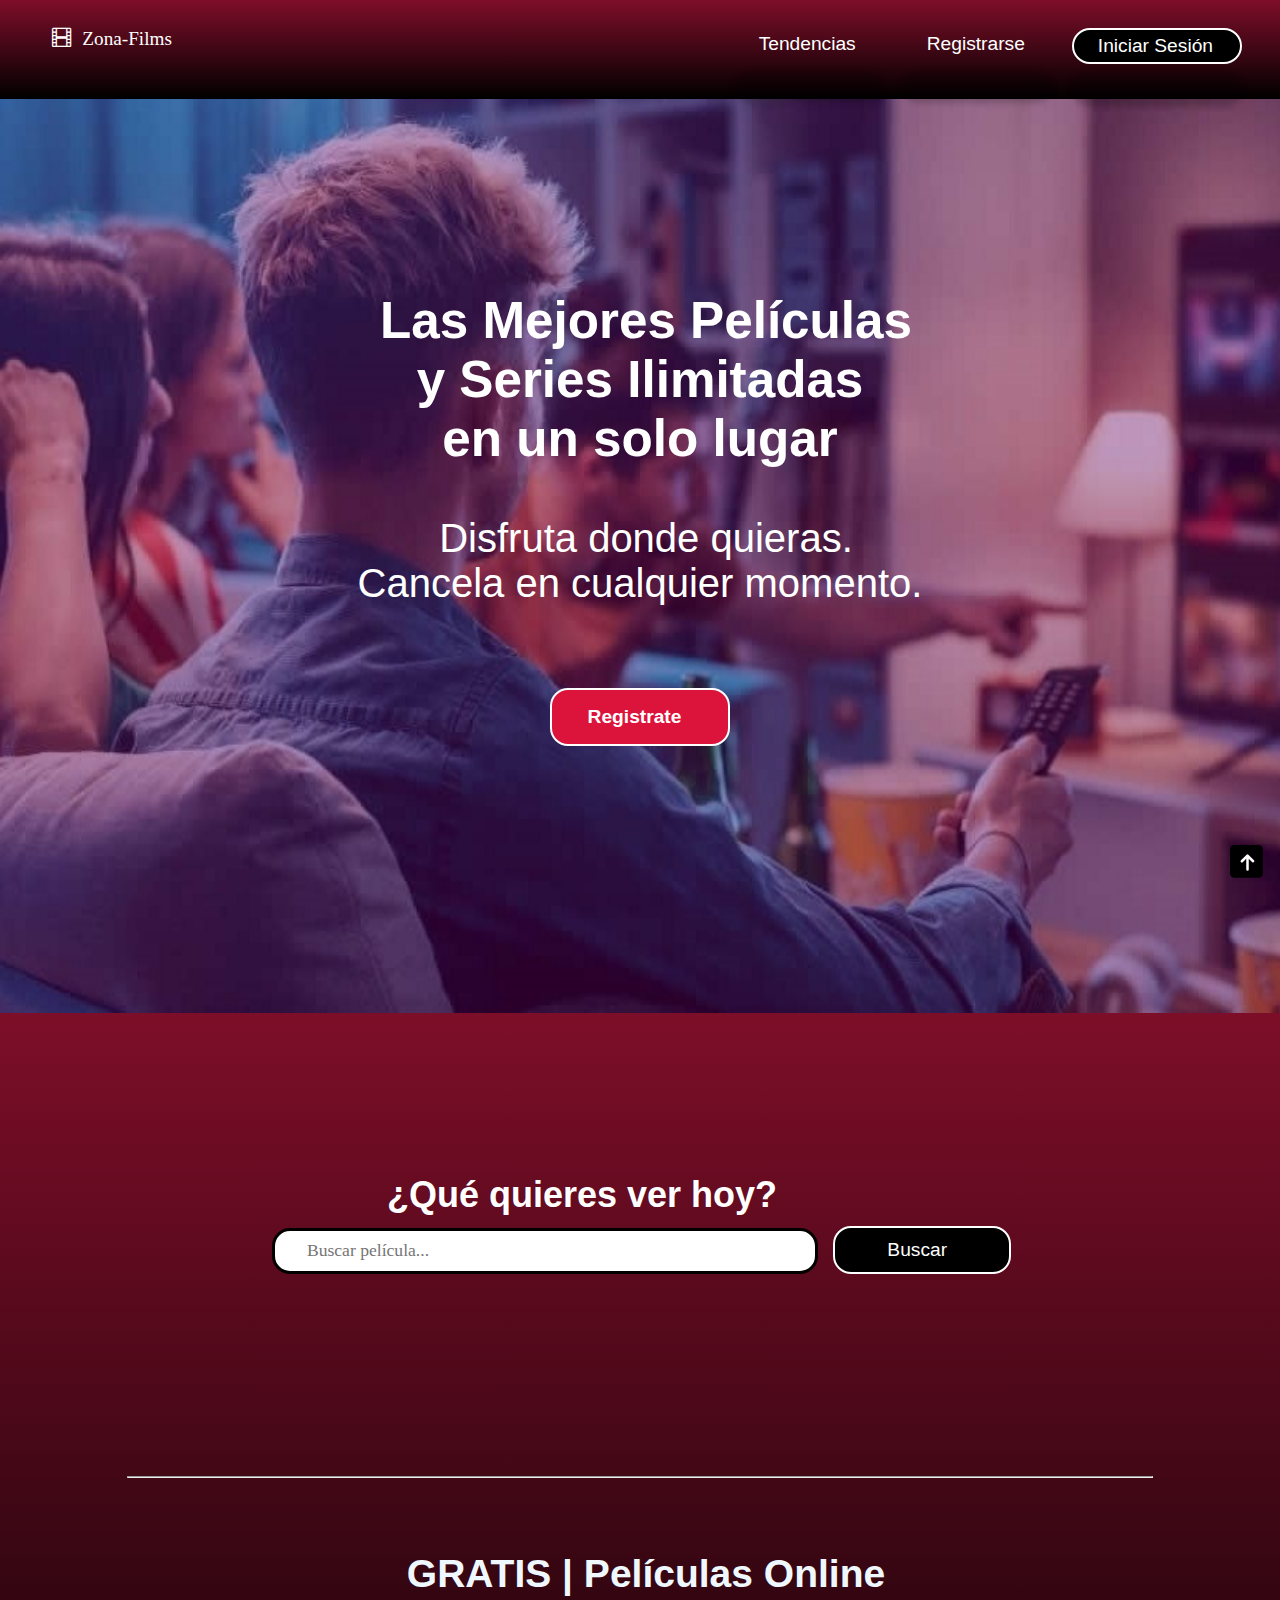
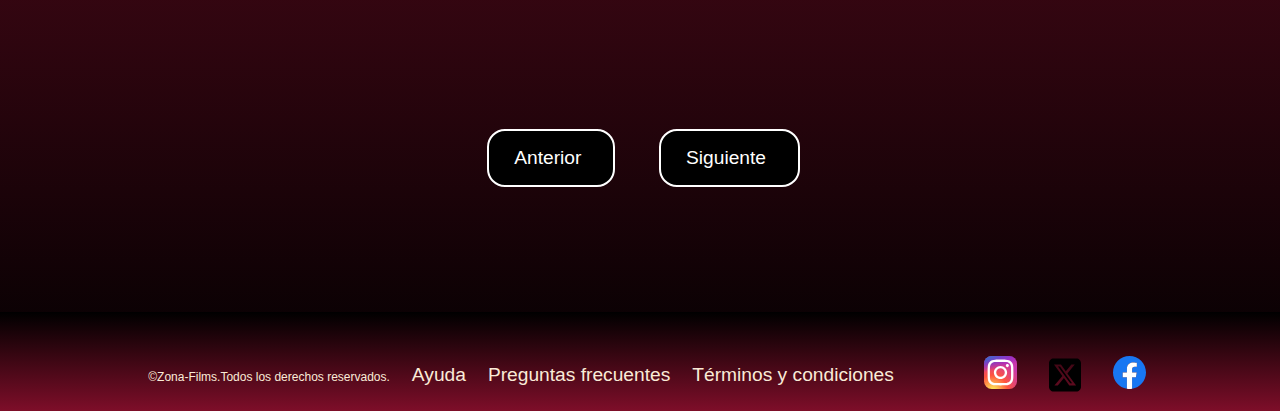
<file: src/main/webapp/index.html>
<!DOCTYPE html>
<html lang="es">
<head>
    <meta charset="UTF-8">
    <meta name="viewport" content="width=device-width, initial-scale=1.0">
    <link rel="stylesheet" href="https://cdn.jsdelivr.net/npm/bootstrap-icons@1.3.0/font/bootstrap-icons.css">
 
     <title>Inicio</title>
    <link href="css/styles.css" rel='stylesheet'/>
</head>
 
<body>
     <!-- Encabezado -->
     <header class="header">
        <ul >  
    <!-- SVG cargado como imagen con dimensiones especificadas -->
       <!--  <img src="imagenes/film-solid.svg" width="30" height="40" alt="Película">-->
       <a class="moving-text">
        <i class="bi bi-film"></i>
        <span class="Zona-Films  ">Zona-Films</span> 
       </a>
        <li ><a href="./pages/iniciarSesion.html" class="button-sesion">Iniciar Sesión</a></li>
        <li><a href="./pages/registrarse.html" class="button-link">Registrarse</a></li>
        <li><a href="./pages/tendencias.html" class="button-link">Tendencias</a></li>
        </ul>
      </header>

      
 <main > 
    <section class="articuloConImagen"> 
      
        <h1 class="tituloPrincipal">Las Mejores Películas <br> y Series Ilimitadas <br> en un solo lugar</h1>
        <h2 class="subtituloPrincipal">Disfruta donde quieras. <br> Cancela en cualquier momento.</h2>
        <br>
        <a class="botonRegistrarse" href="./pages/registrarse.html">Registrate</a>
          </section>  
    <section id="tendencias" class="buscadorPrincipal ">
        <h2 class="tituloSection">¿Qué quieres ver hoy?</h2>
        <form class="buscadorPeliculas" id="buscadorPeliculas"  >
            <input class="inputBuscador" id = "input-busqueda" type="text" placeholder="Buscar película..."  autocomplete="off">
            <input class="botonBuscador" id="botonBuscar"  type="submit" value="Buscar">           
        </form>
        <br>    
             <form>              
                <!-- Ventana modal -->
                <div id="myModal" class="modal"> 
                    <div class="modal-content">
                        <span class="close">&times;</span>
                        <div id="trailer-container"></div>
                    </div>
                </div>
                <!--FIN Ventana modal --> 
            </form>
    </section> 
    <hr>

    <div id="resultados"  class="oculto"></div>
    <h1 id="textPelicula">  GRATIS | Películas Online</h1>
     <!-- CARGA LAS PELICULAS  -->
    <section class="peliculasOn"> 
     <div class="grid-container"> 
        
     <div class="grid-item contenedor" id ="peliculasonline" ></div>   
         </div>
        <div class="paginacion"> 
        <button id = "botonAnterior" class="boton anterior">Anterior</button>
        <button id = "botonSiguiente" class="boton siguiente">Siguiente</button>
    </div>
    </section>
</main>
 

        <!-- pie de pagina -->
<footer id="pie">
    <nav class="navegacion">
        <ul class="listaNav">
            <li class="listaItem"><a class="linkNav" href="">Términos y condiciones</a></li>
            <li class="listaItem"><a class="linkNav" href="">Preguntas frecuentes</a></li>
            <li class="listaItem"><a class="linkNav" href="">Ayuda</a></li>
            <li id="derechosReservados"><a>©Zona-Films.Todos los derechos reservados.</a></li>
        </ul>
    </nav>
    <div >          
            <ul>            
                <li> <a class="logos--facebook" href="https://facebook.com/" target="_blank"></a></li>
                <li><a class="fa6-brands--square-x-twitter" href="https://twitter.com/" target="_blank"></a></li>
                <li><a class="skill-icons--instagram" href="https://instagram.com/" target="_blank"> </a></li>
                <!-- Enlace para subir -->
                <a href="#main" class="flechaArriba">
                    <svg xmlns="http://www.w3.org/2000/svg" width="35" height="35" fill="none" viewBox="0 0 32 32" class="icon-2xl">
                        <rect width="30" height="30" fill="black" rx="4"/>
                        <path fill="currentColor" fill-rule="evenodd" d="M15.192 8.906a1.143 1.143 0 0 1 1.616 0l5.143 5.143a1.143 1.143 0 0 1-1.616 1.616l-3.192-3.192v9.813a1.143 1.143 0 0 1-2.286 0v-9.813l-3.192 3.192a1.143 1.143 0 1 1-1.616-1.616z" clip-rule="evenodd"/>
                    </svg> </a>                
            </ul>
    </div>
  </footer>
         <!-- Aquí puedes incluir tus scripts JavaScript -->
    <script src="javaScripts/jscript.js"></script> 
   
</body>
</html>
</file>
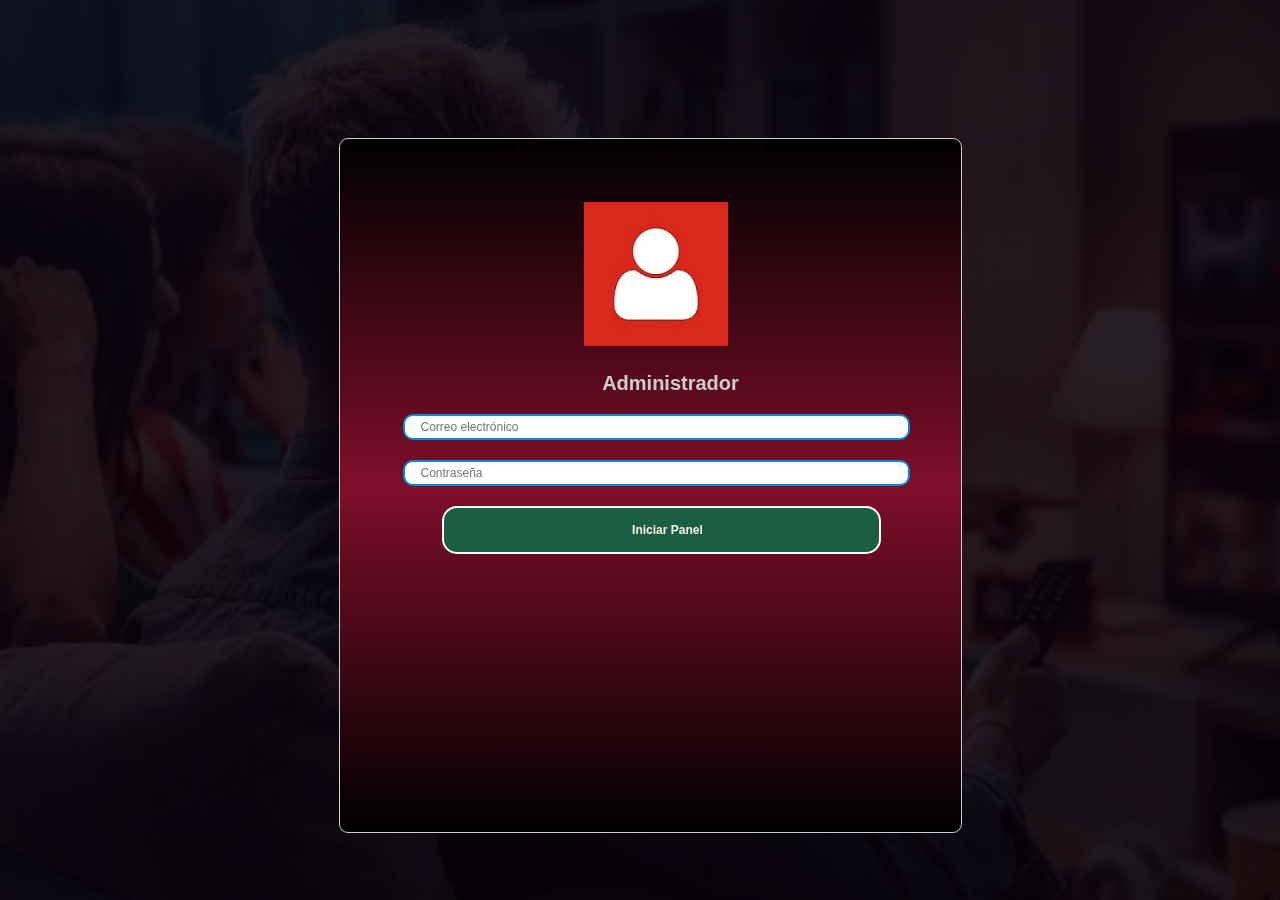
<file: src/main/webapp/pages/adminSesion.html>
<!DOCTYPE html>
<html lang="es">

<head>
    <meta charset="UTF-8">
    <meta name="viewport" content="width=device-width, initial-scale=1.0">
    <link rel="stylesheet" href="https://cdn.jsdelivr.net/npm/bootstrap-icons@1.3.0/font/bootstrap-icons.css">
    <title>Inicio</title>
    <link href="../css/styleRegistro.css" rel='stylesheet' />
    <link href="../css/styles.css" rel='stylesheet' />
        <link href="../css/cssForm.css" rel='stylesheet' />
        
        <style>
           <!-- estilo css para error -->
        .error {   
        color: #ffffff;
             }
        </style>
</head>


<body class="sinScroll">
 
    <main id="main" class="main">
        <section data-aos="zoom-in" data-aos-duration="1000" class="seccionRegistrarse">
            <!--pongo get ya que en github pages da error el method post-->
            <form  class="formulario" id="formulario"  action="../LoginAdminServlet" method="post">
                
           
                <span class="fa--user-circle-o"></span> <!-- Icono login -->
                
                <h2 class="iniciarSesion">Administrador</h2>
                <div class="campo">
                    <input type="email" placeholder="Correo electrónico" id="email" name="email" required>
                    <div id="email-error"  class="error"></div>
                </div>
                
                <div class="campo">
                    <input type="password" placeholder="Contraseña" id="password" name="password" required>
                    <div id="password-error"  class="error"></div>
                </div>
                <div>
                    <input class="boton" type="submit" value="Iniciar Panel">
                </div>
                <div>
 
                </div>
                   <!-- Div par error  -->
                  <div id="login-error" class="error"></div>
            </form>
                 
        </section>
        
        </div>
    </main>
    
    
    <script>
    // --------------- INICIO del Script ----------------    
    // Verificar si hay un parámetro de error en la URL
    const urlParams = new URLSearchParams(window.location.search);
    if (urlParams.has('error')) {
        document.getElementById('login-error').textContent = "Usuario o contraseña incorrectos";
    }
    // --------------- FIN del Script -------------------
    </script>
          
        
        <script src="https://unpkg.com/aos@next/dist/aos.js"></script>
    <script>
        AOS.init();
    </script>
 
    <script src="../javaScripts/scriptValidaLogin.js"></script>
</body>

</html>
</file>
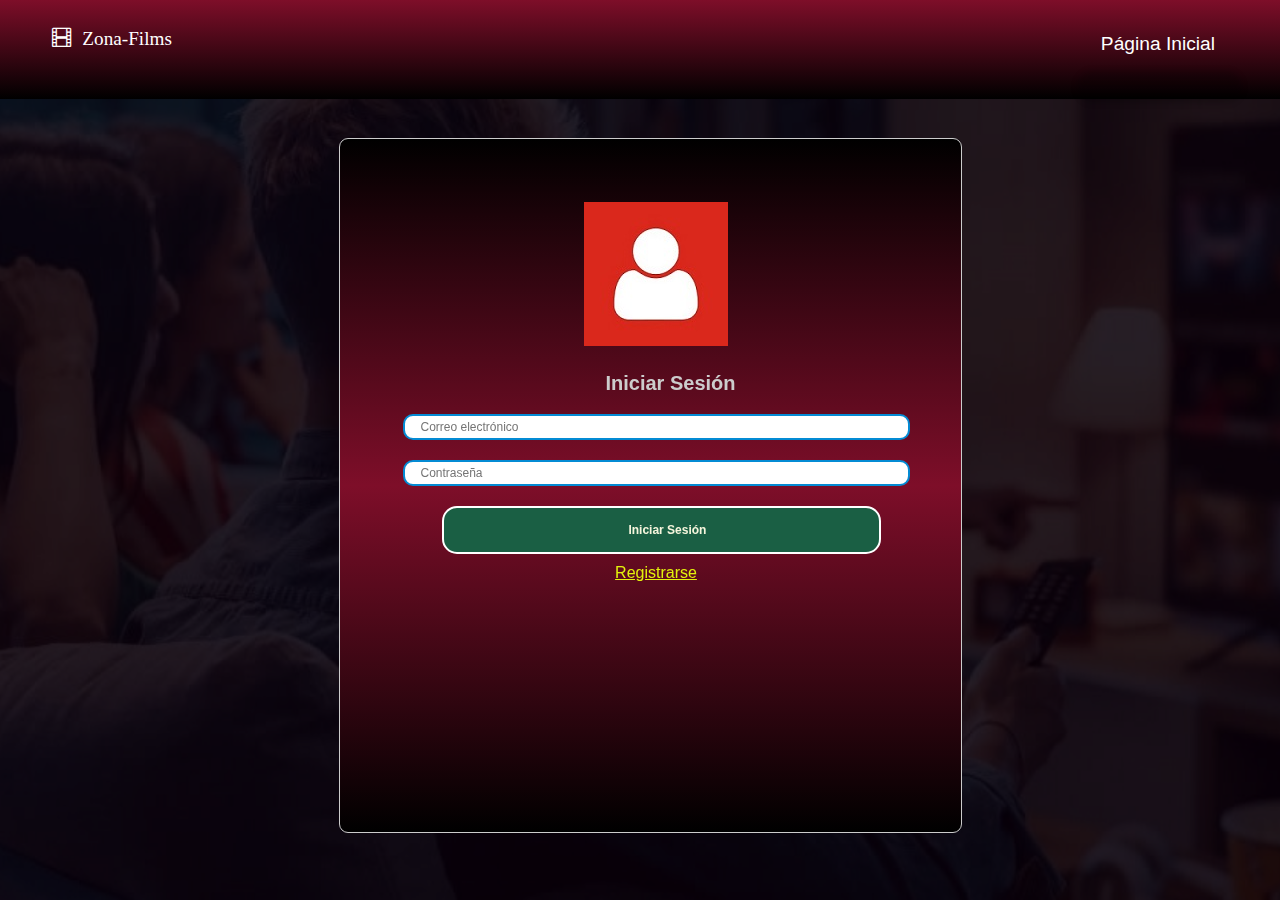
<file: src/main/webapp/pages/iniciarSesion.html>
<!DOCTYPE html>
<html lang="es">

<head>
    <meta charset="UTF-8">
    <meta name="viewport" content="width=device-width, initial-scale=1.0">
    <link rel="stylesheet" href="https://cdn.jsdelivr.net/npm/bootstrap-icons@1.3.0/font/bootstrap-icons.css">
    <title>Inicio</title>
    <link href="../css/styleRegistro.css" rel='stylesheet' />
    <link href="../css/styles.css" rel='stylesheet' />
    <link href="../css/cssForm.css" rel='stylesheet' />
</head>

<body class="sinScroll">
    <!-- Encabezado de pagina -->
    <header class="header ">
        <ul >
            <a class="moving-text">
                <i class="bi bi-film"></i>
                <span class="Zona-Films  ">Zona-Films</span> 
               </a>
            <li><a href="../index.html" class="button-link">Página Inicial</a></li>
        </ul>
    </header>


    <main id="main" class="main">
        <section data-aos="zoom-in" data-aos-duration="1000" class="seccionRegistrarse">

            <form class="formulario" id="formulario" action="" method="get">
                <span class="fa--user-circle-o"></span> <!-- Icono login -->

                <h2 class="iniciarSesion">Iniciar Sesión</h2>
                <div class="campo">
                    <input type="email" placeholder="Correo electrónico" id="email" name="email">
                    <div id="email-error"  class="error"></div>
                </div>
                
                <div class="campo">
                    <input type="password" placeholder="Contraseña" id="password" name="password">
                    <div id="password-error"  class="error"></div>
                </div>
                <div>
                    <input class="boton" type="submit" value="Iniciar Sesión">
                </div>
                <div>


                    <a id="ayuda" href="registrarse.html">Registrarse</a>
                </div>
            </form>
        </section>
        </div>
    </main>
 
    <script src="../javaScripts/scriptValidaLogin.js"></script>
</body>

</html>
</file>
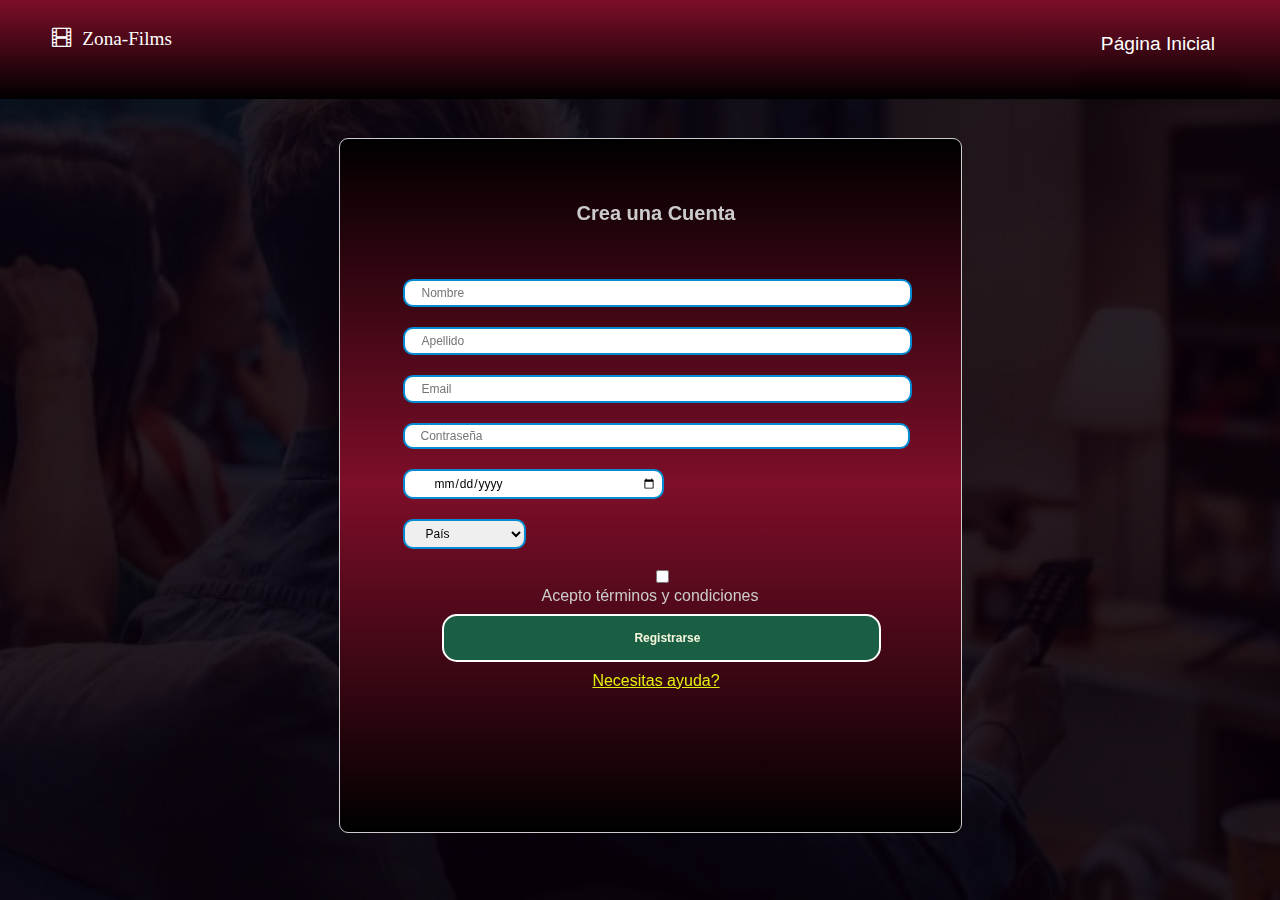
<file: src/main/webapp/pages/registrarse.html>
<!DOCTYPE html>
<html lang="es">
<head>
    <meta charset="UTF-8">
    <meta name="viewport" content="width=device-width, initial-scale=1.0">
    <link rel="stylesheet" href="https://cdn.jsdelivr.net/npm/bootstrap-icons@1.3.0/font/bootstrap-icons.css">
    <title>Registrarse</title>
    <link href="../css/styleRegistro.css" rel='stylesheet'/>
    <link href="../css/styles.css" rel='stylesheet'/>
</head>

<body class="sinScroll">
    <header class="header">
        <ul>  
            <a class="moving-text">
                <i class="bi bi-film"></i>
                <span class="Zona-Films  ">Zona-Films</span> 
               </a>
            <li><a href="../index.html"  class="button-link">Página Inicial</a></li>
            </ul>
    </header>

  
    <main class="main">
        <section class="seccionRegistrarse">
            <form class="formulario" id="formularioR" action="../RegistrarUsuarioServlet" method="post">
              
             
                <h1 id="crearCuenta">Crea una Cuenta</h1><br><br><br>
                
                <div class="campo">
                    <input type="text" placeholder="Nombre" id="nombre" name="nombre">
                    <div id="nombre-error" class="error"></div>
                </div>
                <div class="campo">
                    <input type="text" placeholder="Apellido" id="apellido" name="apellido">
                    <div id="apellido-error" class="error"></div>
                </div>
                <div class="campo">
                    <input type="text" placeholder="Email" id="email" name="email">
                    <div id="email-error" class="error"></div>
                </div>
                <div class="campo">
                    <input type="password" placeholder="Contraseña" id="password" name="password">
                    <div id="password-error" class="error"></div>
                </div>
                <div class="campo">
                    <input type="date" placeholder="Fecha de Nacimiento (dd/mm/aaaa)" id="fechaNacimiento" name="fechaNacimiento">
                    <div id="fechaNacimiento-error" class="error"></div>
                </div>
                <div class="campo">
                    <select name="pais" id="pais">
                        <option value="">País</option>
                        <option value="AR">Argentina</option>
                        <option value="BO">Bolivia</option>
                        <option value="BR">Brasil</option>
                        <option value="CH">Chile</option>
                        <option value="CO">Colombia</option>
                        <option value="EC">Ecuador</option>
                        <option value="PY">Paraguay</option>
                        <option value="PE">Perú</option>
                        <option value="UY">Uruguay</option>
                        <option value="VE">Venezuela</option>
                    </select>
                    <div id="pais-error" class="error"></div>
                </div>
                <div class="terminos">
                    <input class="check" type="checkbox" id="terminos" name="terminos"  value=1>
                    <label id ="textoCheck" class="textoCheck" for="terminos">Acepto términos y condiciones</label>
                    <div id="terminos-error" class="error"></div>
                </div>
                <div>
            <input class="boton" type="submit" value="Registrarse">
        </div>
        <div>
            <a id="ayuda" href="registrarse.html#">Necesitas ayuda?</a>
        </div>

   
    </form>
</section>
</main>
  
<script src="../javaScripts/scriptValidaRegister.js"></script>
</body>
</html>
</file>
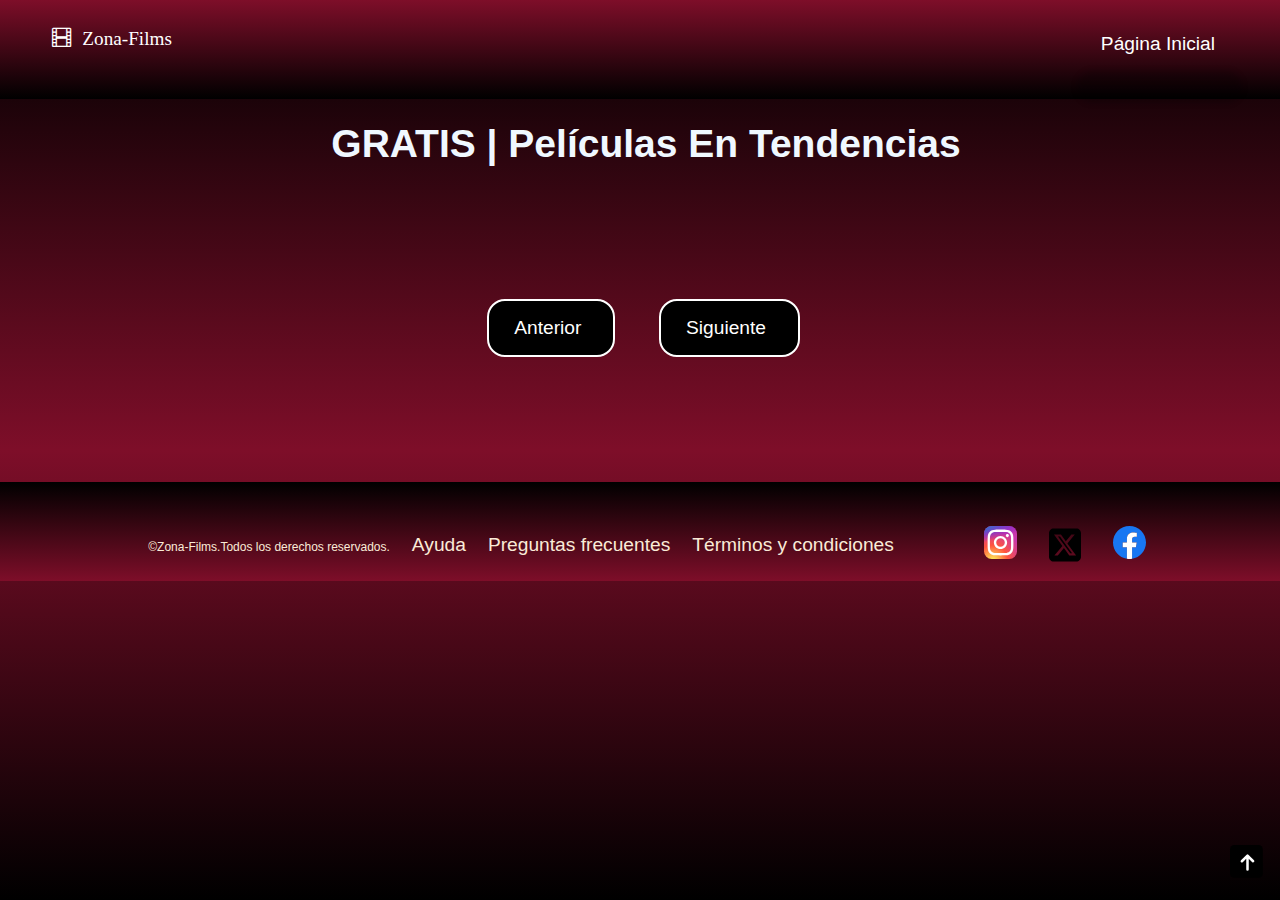
<file: src/main/webapp/pages/tendencias.html>
<!DOCTYPE html>
<html lang="es">
<head>
    <meta charset="UTF-8">
    <meta name="viewport" content="width=device-width, initial-scale=1.0">
    <link rel="stylesheet" href="https://cdn.jsdelivr.net/npm/bootstrap-icons@1.3.0/font/bootstrap-icons.css">
     <title>Inicio</title>
    <link href="../css/styles.css" rel='stylesheet'/>
</head>

<body>
     <!-- Encabezado -->
     <header class="header">
        <ul>  
            <a class="moving-text">
                <i class="bi bi-film"></i>
                <span class="Zona-Films  ">Zona-Films</span> 
               </a>  
        <li><a href="../index.html" class="button-link">Página Inicial</a></li>
        </ul>
     </header>

<main>
    </section>
    
    <h1 id="textPelicula">GRATIS | Películas En Tendencias</h1>
    <section class="peliculasOn">
        <div class="grid-container">

            <div class="grid-item contenedor" id="peliculasonline"></div>
        </div>
        <div class="paginacion">
            <button id="btnAnterior" class="boton anterior">Anterior</button>
            <button id="btnSiguiente" class="boton siguiente">Siguiente</button>
        </div>
 
    </section>
 
</main>
<!-- pie de pagina -->
<footer id="pie">
    <nav class="navegacion">
        <ul class="listaNav">
            <li class="listaItem"><a class="linkNav" href="">Términos y condiciones</a></li>
            <li class="listaItem"><a class="linkNav" href="">Preguntas frecuentes</a></li>
            <li class="listaItem"><a class="linkNav" href="">Ayuda</a></li>
            <li id="derechosReservados"><a>©Zona-Films.Todos los derechos reservados.</a></li>
        </ul>
    </nav>
    <div>
        <ul>
            <li> <a class="logos--facebook" href="https://facebook.com/" target="_blank"></a></li>
            <li><a class="fa6-brands--square-x-twitter" href="https://twitter.com/" target="_blank"></a></li>
            <li><a class="skill-icons--instagram" href="https://instagram.com/" target="_blank"> </a></li>
            <!-- Enlace para subir -->
            <a href="#main" class="flechaArriba">
                <svg xmlns="http://www.w3.org/2000/svg" width="35" height="35" fill="none" viewBox="0 0 32 32"
                    class="icon-2xl">
                    <rect width="30" height="30" fill="black" rx="4" />
                    <path fill="currentColor" fill-rule="evenodd"
                        d="M15.192 8.906a1.143 1.143 0 0 1 1.616 0l5.143 5.143a1.143 1.143 0 0 1-1.616 1.616l-3.192-3.192v9.813a1.143 1.143 0 0 1-2.286 0v-9.813l-3.192 3.192a1.143 1.143 0 1 1-1.616-1.616z"
                        clip-rule="evenodd" />
                </svg> </a>
        </ul>
    </div>
</footer>
<script src="../javaScripts/scriptDetalleTendencia.js"></script> 
</body>
</html>
</file>
<file: src/main/webapp/css/styles.css>
* {
   margin: 0px;
   padding: 0px;
   text-indent: 12px;
   font-style: normal;
   font-family: "Calibri", sans-serif;
  
 }


 body {
   /* overflow-y: hidden;   Esto ocultará la barra de desplazamiento vertical del cuerpo */
   /* Establece la imagen como fondo */
  
   /* Ajusta el tamaño y posición del fondo */
   background:-webkit-linear-gradient(top, black,  #7e0e29, black); 
   background-size: cover;
   background-position: center;
   background-repeat: no-repeat;
   /* Ajustar tamaño del cuerpo */
   width: 100%;
   height: 100%;
   margin: 0;
   padding: 0;
   /* Aumentar el alto de la imagen */
   min-height: 100vh;
   /* Esto hará que el fondo tenga al menos el 100% del alto de la ventana del navegador */
 
 }

hr{
   
    width: 50%; /* Modifica el ancho del hr al 50% del ancho del contenedor */
  
}

/*----------------- Estilos para WebKit (Safari y Chrome) -----------*/
::-webkit-scrollbar {
  width: 12px;
}
::-webkit-scrollbar-thumb {
  background:-webkit-linear-gradient(top,  crimson, black); /* Color de la barra de desplazamiento */
  border-radius: 20px; /* Radio de borde */
  border: 1px solid #ffffff; /* Borde del scrollbar */
}

/*---------------------------------------------------------------------*/

p{
  color: white;
  text-align: justify; /* Alinear texto justificado */
}


 .header {
  background:-webkit-linear-gradient(top,  #7e0e29, black);
   position: sticky;
   top: 0;
   height: 11vh;
   z-index: 1000;
   /* Asegura que el encabezado esté por encima del formulario */
 
 
 }

 
  /*cuando nos ponemos encima de link*/
  .button-link:hover{
    background: crimson; 
   } 

 /* Estilo base del botón */
 .button-link {
   display: inline-block;
   color: white;
   /* Color del texto */
   text-decoration: none;
   /* Elimina el subrayado predeterminado */
   border-radius: 18px;
   /* Borde redondeado */
   border: none;
   /* Sin borde */
   cursor: pointer;
   /* Cambia el cursor al pasar por encima */
   box-shadow: 0px 43px 6px rgba(0, 0, 0, 0.2);
   /* Sombra bajo el boton*/
   margin: 0 10px;
   /* Añade espacio horizontal entre los botones */
   padding-right: 27px;
   padding-left: 12px;
 
   
    
 }


  /*cuando nos ponemos encima de link*/
  .button-sesion:hover{
    background: crimson; 
   } 


 .button-sesion{
  display: inline-block;
  color: white;
  /* Color del texto */
  text-decoration: none;
  /* Elimina el subrayado predeterminado */
  border-radius: 18px;
  /* Borde redondeado */
  border: none;
  /* Sin borde */
  cursor: pointer;
  /* Cambia el cursor al pasar por encima */
  box-shadow: 0px 43px 6px rgba(0, 0, 0, 0.2);
  /* Sombra bajo el boton*/
  margin: 0 10px;
  /* Añade espacio horizontal entre los botones */
  padding-right: 27px;
  padding-left: 12px;
  background:black;
  border: 2px solid white;
 
 }

  
#botonSiguiente:hover  ,#botonAnterior:hover{
  transform: scale(1.2);
}




 /*	Definido como un unordered list*/
 ul {
   /*quitar puntos de orden*/
   list-style-type: none;
   /*para q se muestre de manera independiente*/
   margin: 0;
   padding: 28px;
   font-size: 1.2rem;
   color: #fff;
 }




 


 /*Ordenar de manera horizontal la lista de pie de página*/
 li {
   float: right;
 }

 /*se aplica a links dentro de la lista de pie de página*/
 li a {
   float: left;
   color: antiquewhite;
   padding: 5px;
   text-decoration: none;
   border-radius: 7px;
   /* Bordes redondeados */
 }


 td a {
   float: right;
   display: block;
   color: antiquewhite;
   text-align: center;
   padding: 10px;
   text-decoration: none;
 }


 


 #pie {
  background:-webkit-linear-gradient(top, black, #7e0e29);
   padding: 0%;
   position: static;
   bottom: 0;
   width: 100%;
   display: flex;
   justify-content: center;
   margin: 40px 0px 0;
   align-items: center;
   margin-top: 4.1rem;
   /* Añadido para centrar verticalmente */
   z-index: 999;
   height: 11vh;
   font-size: 14px;
 
  
 }


 #textPelicula {
   color: aliceblue;
   padding: 10px;
   font-size: 39px;
   margin-top: 1%;
   text-align: center;
 margin-block-end: 5%;
 }



 


 .ayuda a:hover {
   text-decoration: none;
 }

 /*--------------------------------------------------------------- */

 .sinScroll {
   overflow: hidden;
   background-image: url(../imagenes/background.jpg); 
 
 }



  /*-------------CARRUSEL----------------------------------------- */
 

 /*------ Efecto de movimiento en imagenes------ */
 .carousel img:hover {
   transform: scale(1.1);
 
   /* escala de imagen al pasar el mouse */
 }

 /*--------------------------------------------- */

 
 
 .fa--user-circle-o::after {
   display: flex;
   justify-content: center;
   /* Centrado horizontal */
   align-items: center;
   /* Centrado vertical */
   width: 1;
   /* Ancho */
   height: 1;
   /* Alto */
   content: url(../imagenes/logo.jpg);
   /* URL de la imagen */

 }




/*-----------------------------------------------------*/


 /*----------------GRID -------------------------------------------------- */
 


 .contenedor {
  color: #FFFFFF;
  text-decoration: solid;
  display: grid;
  grid-template-columns: repeat(4, 1fr);
 margin-right: 10%;
 margin-left: 10%;
 font-style: italic;
 
}

#peliculasonline{
  margin-bottom: 50px; 
}

.titulo2{
  font-size:20px;
  color: #fff;
  transform: translateY(23px); /* Mueve el elemento 23 píxeles hacia arriba */
}


.tituloPelicula {
  margin-top: 3%;
  margin-bottom: 20%;
  margin-right: 20%;
  margin-left: 20%;
  font-size:23px;
  font-family:  'Times New Roman', Times, serif;
  color: #fff;  
}




 






#derechosReservados{
  margin-top: 0.5%;
  font-size: 12px;
  font-family: Arial, Helvetica, sans-serif;
  color: rgb(255, 255, 255);
  line-height: 1.6;
  font-weight: 300; /* Resumen y detalles con letra delgada */
  position: relative; /* Posicionar el elemento de manera absoluta */
}

.tituloResumen {
  margin-top: -18%;
  margin-bottom: 20%;
  margin-right: 20%;
  margin-left: 20%;
  font-size: 13px;
  font-family: Arial, Helvetica, sans-serif;
 color: rgb(255, 255, 255);
 line-height: 1.6;
 font-weight: 300; /* Resumen y detalles con letra delgada */
text-align: center;
letter-spacing: 0.5px; /* Espaciado entre caracteres*/
 
}



  

 .grid-item img {
   /* Ajusta el ancho de las imágenes al 100% del contenedor */
   height: auto;
   /* Altura automática para mantener la proporción */
   border-radius: 10px;
   /* Transición suave */
   transition: transform 0.3s ease ; /* Agregar transición suave para transformación y opacidad */
 
 }




 .grid-item img:hover {
  font-size: 12px; /* Tamaño de texto aumentado */
  transform: scale(0.9);
  box-shadow: 1px 0 20px white, -1px 0 20px white;
 
}

   
 
 

 
 .grid-container{
margin-left: 6vh;
margin-right: 2vh; 
}
 /*................................................................*/






 hr {
  /* border: 1px solid #8A2BE2; */
  width: 80%;
  margin: 0 auto;
  margin-top: 30px;
  margin-block-end: 5%;
  margin-block-start: 1%;
}



 /*...................Buscador.......................................*/
.buscadorPrincipal {  
  color: white;
  height: 50vh;
  display: flex;
  flex-direction: column;
  justify-content: center;
  align-items: center;
  border-radius: 1%;
 
  
}
 

.tituloSection {
  font-size: 4vh;
  padding-right: 10%;
  
}

 

 /*................................................................*/

.botonBuscador {
  background-color: black;
  display: inline-block;
  color: white;
  height: 48px;
  margin: 10px 10px;
  padding: 0 40px;
  padding-right: 62px;
  border-radius: 18px;
  font-size: 1.2rem;
  border: 2px solid white;
  text-align: center;
  transition: transform 0.3s, box-shadow 0.3s;
}


  /*cuando nos ponemos encima de link*/
  .botonBuscador:hover{
    background: crimson; 
   } 
 /*................................................................*/

.inputBuscador {
  border: 3px solid rgb(3, 0, 0);
  border-radius: 18px;
  font-size: 1.1rem;
  height: 40px;
  margin: 10px 1px;
  outline: none;
  padding: 0px 20px;
  width: 500px;
  min-width: 10%; /* Ajusta según tus necesidades */
 
  font-family:  'Times New Roman', Times, serif, Geneva, Tahoma, sans-serif, Courier, monospace;
 
}

 /*----------------Texto sobre imagen ----------------------------- */
 .texto-alt {
   position: absolute;
   bottom: 0;
   left: 0;
   width: 97%;
   background-color: rgba(0, 0, 0, 0.8);
   /* Fondo semi-transparente */
   color: #fff;
   /* Color del texto */
   padding: 5px;
   text-align: center;
   font-size: 14px;
   /* Tamaño de la fuente */
 }

 /*................................................................*/
  
 
#botonSiguiente:hover , #botonAnterior:hover{
    
      background: crimson; 
      transform: scale(1.2);
    
}




  
 /* Agrega animaciones personalizadas */

 @keyframes move-forward {
   from {
     transform: scale(0);
     opacity: 0;
   }

   to {
     transform: scale(1);
     opacity: 1;
   }
 }

 .seccionRegistrarse {
   animation: move-forward 1s ease forwards;
   /* Aplica la animación a la sección */

 }


 /*-------Nombre de la web Zona-Films --------------*/
 .Zona-Films {
 
    margin-left: 6px;
   position: relative;
   /* Color del texto */
   color: #fff; 
  font-family:  'Times New Roman', Times, serif;
 }

 /* -----icono film -------------------------------*/
 .movie-icon {
   font-size: 24px;
   /* Tamaño deseado */
   color: #fff;
   /* Color del texto */
   
 }

 .main{
text-align: center;
  position: fixed;
  top: 0;
  left: 0;
  width: 100%;
  height: 100%;
  background-color: rgba(0, 0, 0, 0.8); /* Aquí controlas la opacidad del fondo oscurecido */
  z-index: 999; /* Asegúrate de que la capa esté por encima del contenido */
 

}



 /*................................................................*/
 .tituloPrincipal {
  font-size: 4vw;
  font-weight: 700;
  margin-top: 1rem;
  color: white;

}

.subtituloPrincipal {
  font-size: 2.5rem;
  font-weight: 400;
  margin-top: 3rem;
  color: white;
 
}


.botonRegistrarse {
 background-color: crimson;
 color: white;
 padding: 1rem 1.5rem;
 border-radius: 18px;
 font-size: 1.2rem;
 font-weight: 700;
 text-decoration: none;
 border: 2px solid white;
 margin-top: 4rem;
 padding-right: 47px;
  
}

.botonRegistrarse:hover{
  transform: scale(1.1);
}
 

.articuloConImagen {
  /* Estilos para el artículo */
  background-image: url(../imagenes/background.jpg);
  background-size: cover;
  /* Ajusta la imagen para cubrir todo el artículo */
  background-position: center;
  /* Ajusta el ancho del artículo según sea necesario */
  height: 82vh;
  /* Ajusta la altura del artículo según sea necesario */
  width: 100%;
  display: flex;
  flex-direction: column;
  text-align: center;
  align-items: center;
  padding-top: 11rem;
}
/*................................................................*/
.boton  {
  border: 2px solid white;
  box-sizing: content-box;
  margin-top: 1vh;
  margin-left: 39px;
  background-color: black;
  color: #ffffff;
  padding: 1rem 2rem;
  border-radius: 18px;
  font-size: 1.2rem;
  font-weight: 500;
  text-decoration: none;
  margin-bottom: 60px;
  padding-left: 1cap;
  transition: transform 0.3s, box-shadow 0.3s;
 
}
#btnSiguiente:hover , #btnAnterior:hover{
background-color: crimson;
transform: scale(1.2);
}

.peliculasOn{
    margin-left: -4cap;
    text-align: center;
    margin-top: 10px;
     
}

  
.poster{
  width: 50%;
 
  
}

 

 /*------------------------ LOGOS DE REDES SOCIALES ----------------------- */

 .logos--facebook::after {
  display: inline-block;
  width: 1.7em;
  height: 1.7em;
  vertical-align: -0.115em;
  margin-right: 10px;
  content: url("data:image/svg+xml,%3Csvg xmlns='http://www.w3.org/2000/svg' viewBox='0 0 256 256'%3E%3Cpath fill='%231877f2' d='M256 128C256 57.308 198.692 0 128 0C57.308 0 0 57.308 0 128c0 63.888 46.808 116.843 108 126.445V165H75.5v-37H108V99.8c0-32.08 19.11-49.8 48.348-49.8C170.352 50 185 52.5 185 52.5V84h-16.14C152.959 84 148 93.867 148 103.99V128h35.5l-5.675 37H148v89.445c61.192-9.602 108-62.556 108-126.445'/%3E%3Cpath fill='%23fff' d='m177.825 165l5.675-37H148v-24.01C148 93.866 152.959 84 168.86 84H185V52.5S170.352 50 156.347 50C127.11 50 108 67.72 108 99.8V128H75.5v37H108v89.445A128.959 128.959 0 0 0 128 256a128.9 128.9 0 0 0 20-1.555V165z'/%3E%3C/svg%3E");
}


.skill-icons--instagram::after {
  display: inline-block;
  width: 1.7em;
  height: 1.7em;
  vertical-align: -0.125em;
  margin-right: 10px;
  content: url("data:image/svg+xml,%3Csvg xmlns='http://www.w3.org/2000/svg' viewBox='0 0 256 256'%3E%3Cg fill='none'%3E%3Crect width='256' height='256' fill='url(%23skillIconsInstagram0)' rx='60'/%3E%3Crect width='256' height='256' fill='url(%23skillIconsInstagram1)' rx='60'/%3E%3Cpath fill='%23fff' d='M128.009 28c-27.158 0-30.567.119-41.233.604c-10.646.488-17.913 2.173-24.271 4.646c-6.578 2.554-12.157 5.971-17.715 11.531c-5.563 5.559-8.98 11.138-11.542 17.713c-2.48 6.36-4.167 13.63-4.646 24.271c-.477 10.667-.602 14.077-.602 41.236s.12 30.557.604 41.223c.49 10.646 2.175 17.913 4.646 24.271c2.556 6.578 5.973 12.157 11.533 17.715c5.557 5.563 11.136 8.988 17.709 11.542c6.363 2.473 13.631 4.158 24.275 4.646c10.667.485 14.073.604 41.23.604c27.161 0 30.559-.119 41.225-.604c10.646-.488 17.921-2.173 24.284-4.646c6.575-2.554 12.146-5.979 17.702-11.542c5.563-5.558 8.979-11.137 11.542-17.712c2.458-6.361 4.146-13.63 4.646-24.272c.479-10.666.604-14.066.604-41.225s-.125-30.567-.604-41.234c-.5-10.646-2.188-17.912-4.646-24.27c-2.563-6.578-5.979-12.157-11.542-17.716c-5.562-5.562-11.125-8.979-17.708-11.53c-6.375-2.474-13.646-4.16-24.292-4.647c-10.667-.485-14.063-.604-41.23-.604zm-8.971 18.021c2.663-.004 5.634 0 8.971 0c26.701 0 29.865.096 40.409.575c9.75.446 15.042 2.075 18.567 3.444c4.667 1.812 7.994 3.979 11.492 7.48c3.5 3.5 5.666 6.833 7.483 11.5c1.369 3.52 3 8.812 3.444 18.562c.479 10.542.583 13.708.583 40.396c0 26.688-.104 29.855-.583 40.396c-.446 9.75-2.075 15.042-3.444 18.563c-1.812 4.667-3.983 7.99-7.483 11.488c-3.5 3.5-6.823 5.666-11.492 7.479c-3.521 1.375-8.817 3-18.567 3.446c-10.542.479-13.708.583-40.409.583c-26.702 0-29.867-.104-40.408-.583c-9.75-.45-15.042-2.079-18.57-3.448c-4.666-1.813-8-3.979-11.5-7.479s-5.666-6.825-7.483-11.494c-1.369-3.521-3-8.813-3.444-18.563c-.479-10.542-.575-13.708-.575-40.413c0-26.704.096-29.854.575-40.396c.446-9.75 2.075-15.042 3.444-18.567c1.813-4.667 3.983-8 7.484-11.5c3.5-3.5 6.833-5.667 11.5-7.483c3.525-1.375 8.819-3 18.569-3.448c9.225-.417 12.8-.542 31.437-.563zm62.351 16.604c-6.625 0-12 5.37-12 11.996c0 6.625 5.375 12 12 12s12-5.375 12-12s-5.375-12-12-12zm-53.38 14.021c-28.36 0-51.354 22.994-51.354 51.355c0 28.361 22.994 51.344 51.354 51.344c28.361 0 51.347-22.983 51.347-51.344c0-28.36-22.988-51.355-51.349-51.355zm0 18.021c18.409 0 33.334 14.923 33.334 33.334c0 18.409-14.925 33.334-33.334 33.334c-18.41 0-33.333-14.925-33.333-33.334c0-18.411 14.923-33.334 33.333-33.334'/%3E%3Cdefs%3E%3CradialGradient id='skillIconsInstagram0' cx='0' cy='0' r='1' gradientTransform='matrix(0 -253.715 235.975 0 68 275.717)' gradientUnits='userSpaceOnUse'%3E%3Cstop stop-color='%23fd5'/%3E%3Cstop offset='.1' stop-color='%23fd5'/%3E%3Cstop offset='.5' stop-color='%23ff543e'/%3E%3Cstop offset='1' stop-color='%23c837ab'/%3E%3C/radialGradient%3E%3CradialGradient id='skillIconsInstagram1' cx='0' cy='0' r='1' gradientTransform='matrix(22.25952 111.2061 -458.39518 91.75449 -42.881 18.441)' gradientUnits='userSpaceOnUse'%3E%3Cstop stop-color='%233771c8'/%3E%3Cstop offset='.128' stop-color='%233771c8'/%3E%3Cstop offset='1' stop-color='%2360f' stop-opacity='0'/%3E%3C/radialGradient%3E%3C/defs%3E%3C/g%3E%3C/svg%3E");
}


.fa6-brands--square-x-twitter::after {
  display: inline-block;
  width: 1.7em;
  height: 1.7em;
  vertical-align: -0.175em;
  margin-right: 10px;
  content: url("data:image/svg+xml,%3Csvg xmlns='http://www.w3.org/2000/svg' viewBox='0 0 448 512'%3E%3Cpath fill='%23000' d='M64 32C28.7 32 0 60.7 0 96v320c0 35.3 28.7 64 64 64h320c35.3 0 64-28.7 64-64V96c0-35.3-28.7-64-64-64zm297.1 84L257.3 234.6L379.4 396h-95.6L209 298.1L123.3 396H75.8l111-126.9L69.7 116h98l67.7 89.5l78.2-89.5zm-37.8 251.6L153.4 142.9h-28.3l171.8 224.7h26.3z'/%3E%3C/svg%3E");
}



   a.flechaArriba {
      position: fixed;
      bottom: 15px;
      right: 15px;
       color: white;  
        cursor: pointer;  
  }
 



/*--------------------------- FIN LOGOS ----------------------- */

 
/*Animación de texto-icono*/
.moving-text:hover  {
   position: relative;
  display: inline-block;
  animation: shake 0.5s cubic-bezier(0.36, 0.07, 0.19, 0.97) infinite;
}

@keyframes shake {
  0%, 100% {
    transform: translateX(0) rotate(0deg);
  }
  25% {
    transform: translateX(-8px) rotate(10deg);
  }
  50% {
    transform: translateX(8px) rotate(0deg);
  }
  75% {
    transform: translateX(-8px) rotate(-15deg);
  }
}




.oculto {
  display: none;
}

 


/*========stylos para el buscador==============*/

 
.pelicula img {
  max-width: 150px;
   margin-top: 20px;
   border-radius: 5px;
   border: 3px solid rgb(255, 255, 255);
}
/* Estilos para la ventana modal */
.modal {
  display: none; 
  position: fixed; 
  z-index: 1; 
  left: 0;
  top: 0;
  width: 100%; 
  height: 100%; 
  overflow: auto; 
  background-color: rgb(0,0,0); 
  background-color: rgba(0,0,0,0.4); 
  padding-top: 60px; 
}
.modal-content {
  background-color: black;
  margin: 5% auto; 
  padding: 20px;
 border-radius: 3vh;
  width: 80%; 
  max-width: 900px;
}
.close {
  color: #aaa;
  float: right;
  font-size: 28px;
  font-weight: bold;
}
.close:hover,
.close:focus {
  color: black;
  text-decoration: none;
  cursor: pointer;
}

#resultados{
  margin-left: 11%;
  margin-right: 11%;
  border: 1px solid rgba(221, 221, 221, 0.5); /* color #ddd con 50% de transparencia */
   
}

 
#botonTrailer:hover{
  background-color: crimson;}
 


#botonTrailer{
  background-color: black;
  display: inline-block;
  color: white;
  height: 40px;
  margin: 1vh 5vh;
  padding-left:  2vh;
  padding-right: 3vh;
  border-radius: 18px;
  font-size: 1.2rem;
  border: 2px solid white;
}

#tituloPeliBuscada{
  color: white;
  margin-left: 4vh;
  margin-top: 2vh;
}

#peliResumen{
  
 font-size: 17px;
 margin-top: auto;
 margin-block-end: 10px;
 margin-left: 5vh;
 margin-right: 9vh;
 margin-top: 1vh;
 margin-block-end: 1vh;
 letter-spacing: 0.1px; /*Espaciado entre caracteres*/
 line-height: 1.4;  /*Espaciado entre lineas*/
}
  
 
  #peliBuscada{
  border-top: 1px solid rgba(221, 221, 221, 0.5);
   
   
 }  



 .movie-container {
  display: flex;
  align-items: flex-start;
  margin: 20px 0;
}

.movie-poster {
  max-width: 150px; /* Ajusta el tamaño de la imagen según sea necesario */
  margin-right: 20px; /* Espacio entre la imagen y el resumen */
}

aside {
  max-width: 900vh; /* Ajusta el ancho máximo del resumen según sea necesario */
}


#margeFotoBuscada{
  margin-left: 20vh;
}

#fechaLanzamiento{
  margin-left: 4vh;
}
#puntuacion{
  margin-top: 1vh;
  margin-left: 4vh;
}
</file>
<file: src/main/webapp/css/styleRegistro.css>
section {
    display: flex;
    /* Utiliza el modelo de caja flexible */
    justify-content: center;
    /* Centra horizontalmente el contenido */
    align-items: center;
    /* Centra verticalmente el contenido */
    height: 90vh;
    /* Hace que el elemento ocupe el 100% de la altura de la ventana del navegador */
    width: 100%;
    /* Establece el ancho del elemento al 95% del ancho del contenedor padre */
    padding: 10px;
    /* Añade relleno de 10 píxeles en todas las direcciones */
    padding-top: 5rem;
    
}


.formulario {
    background:-webkit-linear-gradient(top, black,  #7e0e29, black); 
    width: 55vh;
    /* Ajusta el ancho según tu preferencia */
    padding: 7vh;
    height: 70%;
     border: 1px solid #ccc;  
    border-radius: 1vh;
    text-align: center;
    margin: auto;
    /* Centra horizontalmente */
    /* Tamaño del degradado (puedes ajustarlo según tus necesidades) */
    /* background-image: linear-gradient(to bottom right, rgba(0, 0, 0, 0.9), rgba(12, 12, 12, 0.9)); */
    /* Define el degradado de colores */
}



.iniciarSesion {
  
    border-radius: 1px;
    padding: 22px;
    width: 480px;
    height: 20px;
    text-align: center;
    color: #ccc;
    font-size: 20px;
    font-family: Arial, Helvetica, sans-serif, Haettenschweiler, 'Arial Narrow Bold', sans-serif, 'Gill Sans MT', Calibri, 'Trebuchet MS', sans-serif;
}

#ayuda {
    color: #e2f10c;
}


#crearCuenta {
    color: #ccc;
    font-size: 20px;
 
    font-family: Arial, Helvetica, sans-serif, Haettenschweiler, 'Arial Narrow Bold', sans-serif, 'Gill Sans MT', Calibri, 'Trebuchet MS', sans-serif;
}

.formulario input[type="email"],
.formulario input[type="password"] {
    margin-bottom: 20px;
    /* Espacio entre los elementos */
    display: block;
    /* Mostrar los elementos en una línea separada */
    width: 100%;
    /* Los elementos ocupan todo el ancho disponible */
    padding: 4px;
    /* Espacio interior de los elementos */
    font: normal 12px/normal Verdana, Geneva, sans-serif;
    border-radius: 10px;
    border: 2px solid #048bd4;

}


/* Estilo para los elementos del formulario */
.formulario input[type="text"],
.formulario input[type="text2"],
.formulario input[type="text3"],
.formulario input[type="text4"] {

    margin-bottom: 10px;
    /* Espacio entre los elementos */
    display: block;
    /* Mostrar los elementos en una línea separada */
    width: 100%;
    /* Los elementos ocupan todo el ancho disponible */
    padding: 5px;
    /* Espacio interior de los elementos */
    font: normal 12px/normal Verdana, Geneva, sans-serif;
    border-radius: 10px;
    border: 2px solid #048bd4;
}


.formulario input[type="date"] {
    margin-bottom: 10px;
    /* Espacio entre los elementos */
    display: block;
    /* Mostrar los elementos en una línea separada */
    width: 50%;
    /* Los elementos ocupan todo el ancho disponible */
    padding: 5px;
    /* Espacio interior de los elementos */
    font: normal 12px/normal Verdana, Geneva, sans-serif;
    border-radius: 10px;
    border: 2px solid #048bd4;
}


.formulario input[type="submit"]:hover {
 background-color:  #296e53;
}

.formulario input[type="submit"] {
    width: 82%;
    display: block;
    padding: 15px;
 background-color: #1a5f44;
    font: bold 12px/normal Verdana, Geneva, sans-serif;
    border-radius: 15px;
    margin-bottom: 10px;
    color: beige;


}


select {
    margin-bottom: 10px;
    /* Espacio entre los elementos */
    display: block;
    /* Mostrar los elementos en una línea separada */
    width: 25%;
    /* Los elementos ocupan todo el ancho disponible */
    padding: 5px;
    /* Espacio interior de los elementos */
    font: normal 12px/normal Verdana, Geneva, sans-serif;
    border-radius: 10px;
    border: 2px solid #048bd4;
}

/* Estilos para el formulario de registro */
.campo {
    margin-bottom: 20px;
}

input {
    padding: 8px;
    width: 100%; 
}

.error {
    color: #fff; 
    font-size: 12px; 
}

.oculto {
    display: none;
}

#textoCheck{
    color: #ccc;
}

input[type="checkbox"]:focus {
    outline: none;
  }
</file>
<file: src/main/webapp/css/cssForm.css>
/* Estilos para el formulario de registro */
.campo {
    margin-bottom: 20px;
}

input {
    padding: 8px;
    width: 100%; 
}

.error {
    color: #fff;  
}

.oculto {
    display: none;
}
</file>
